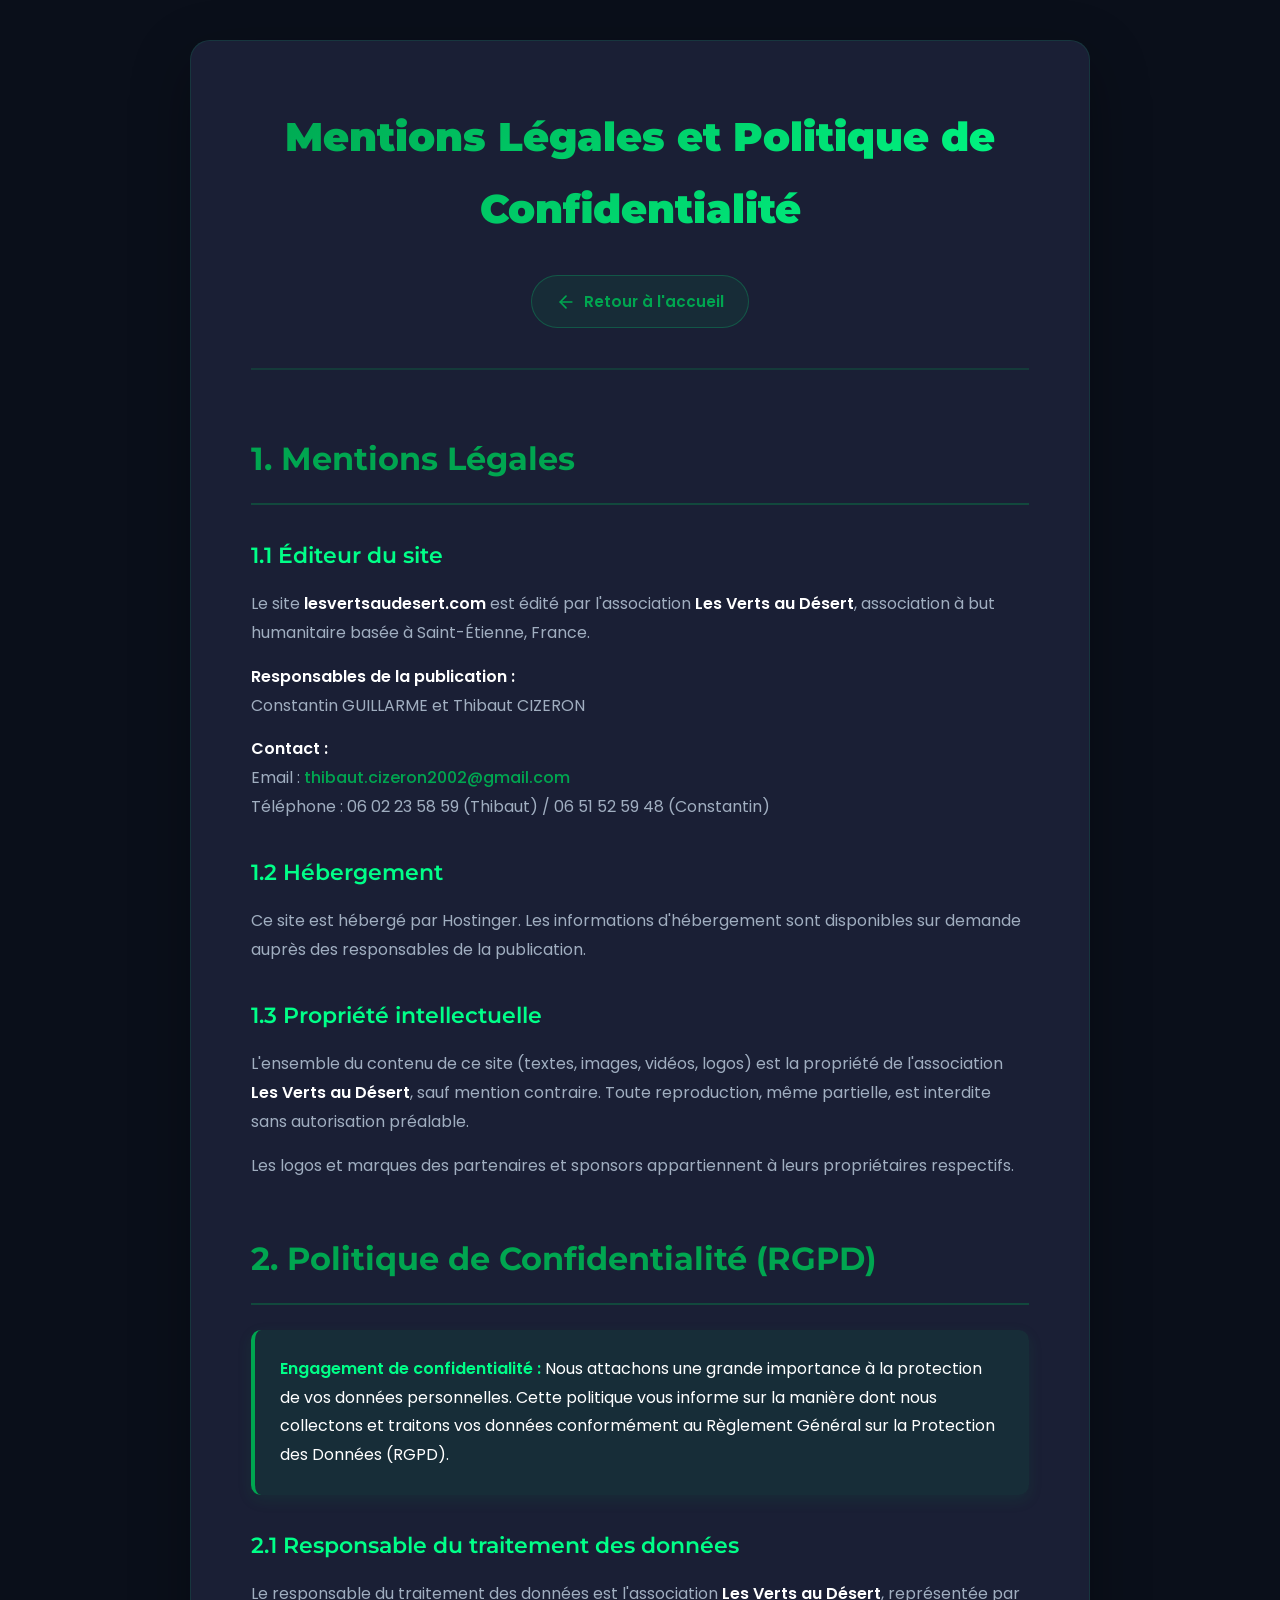
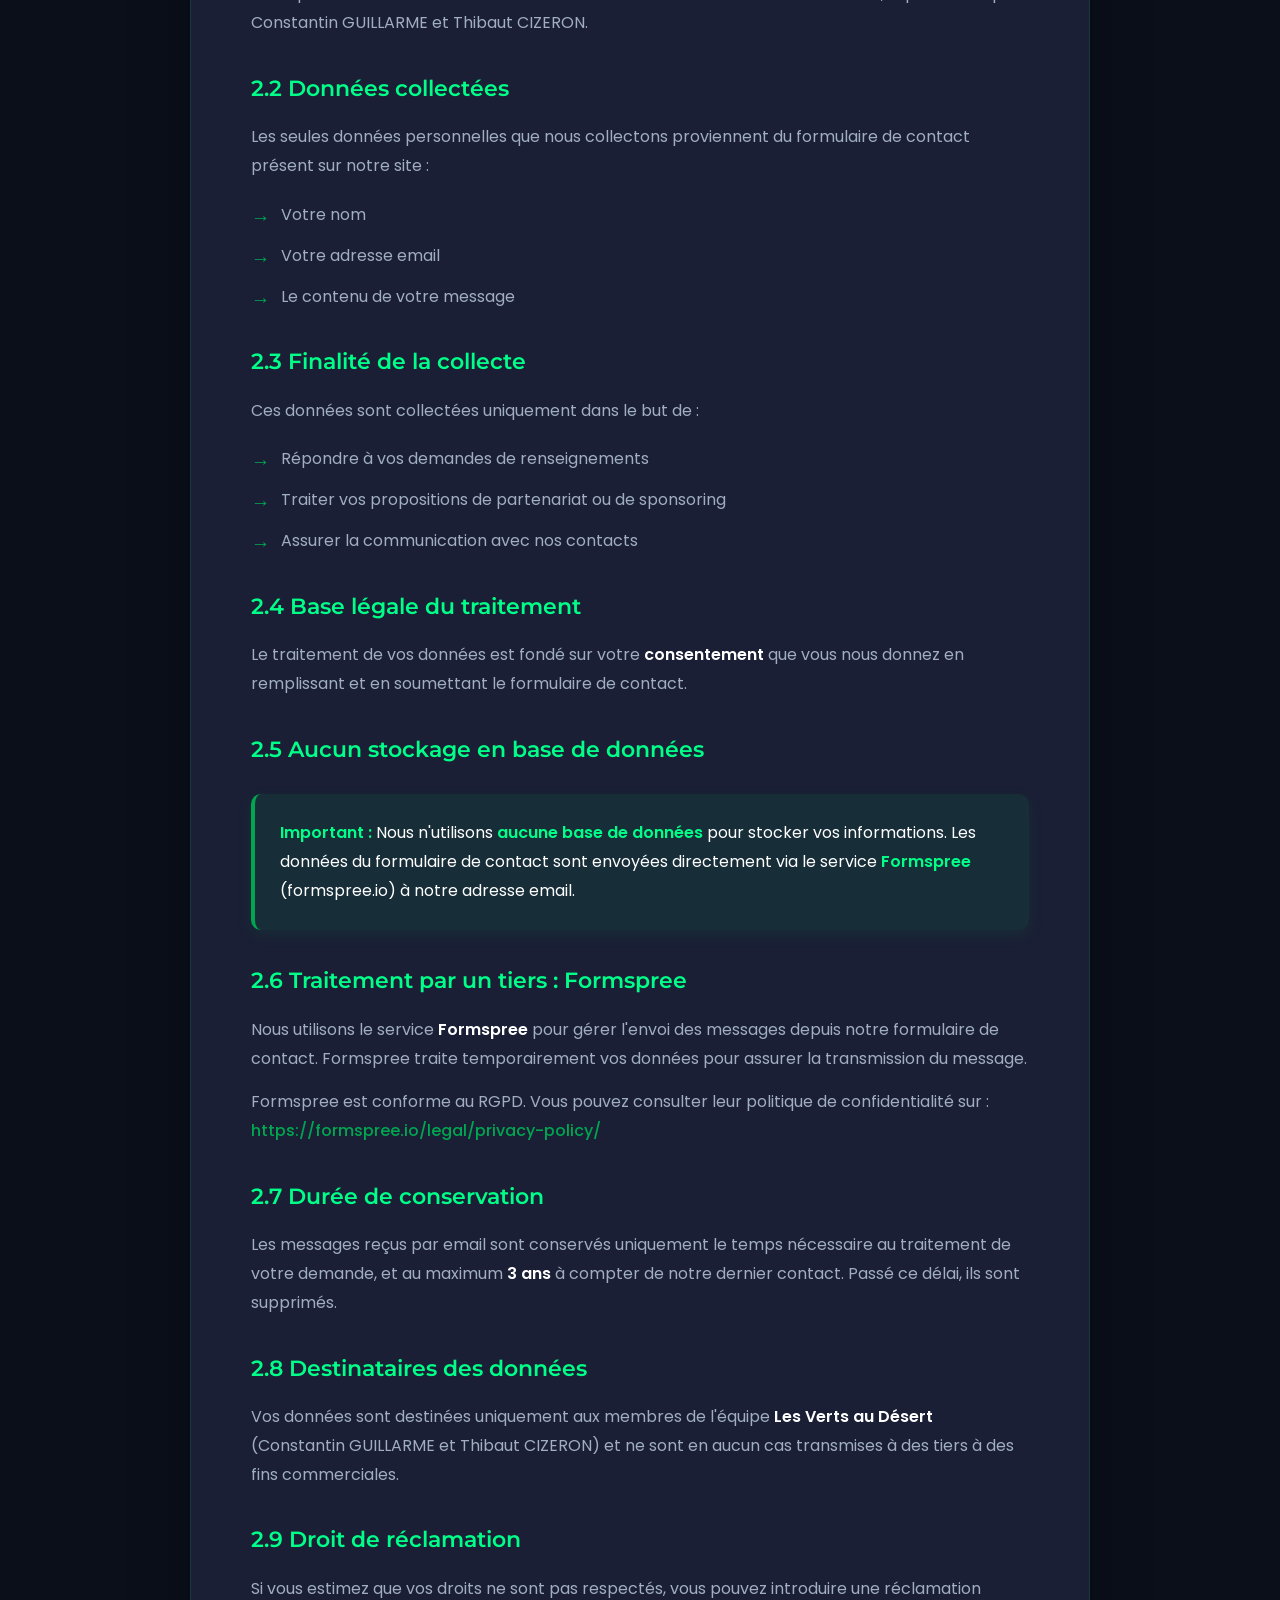
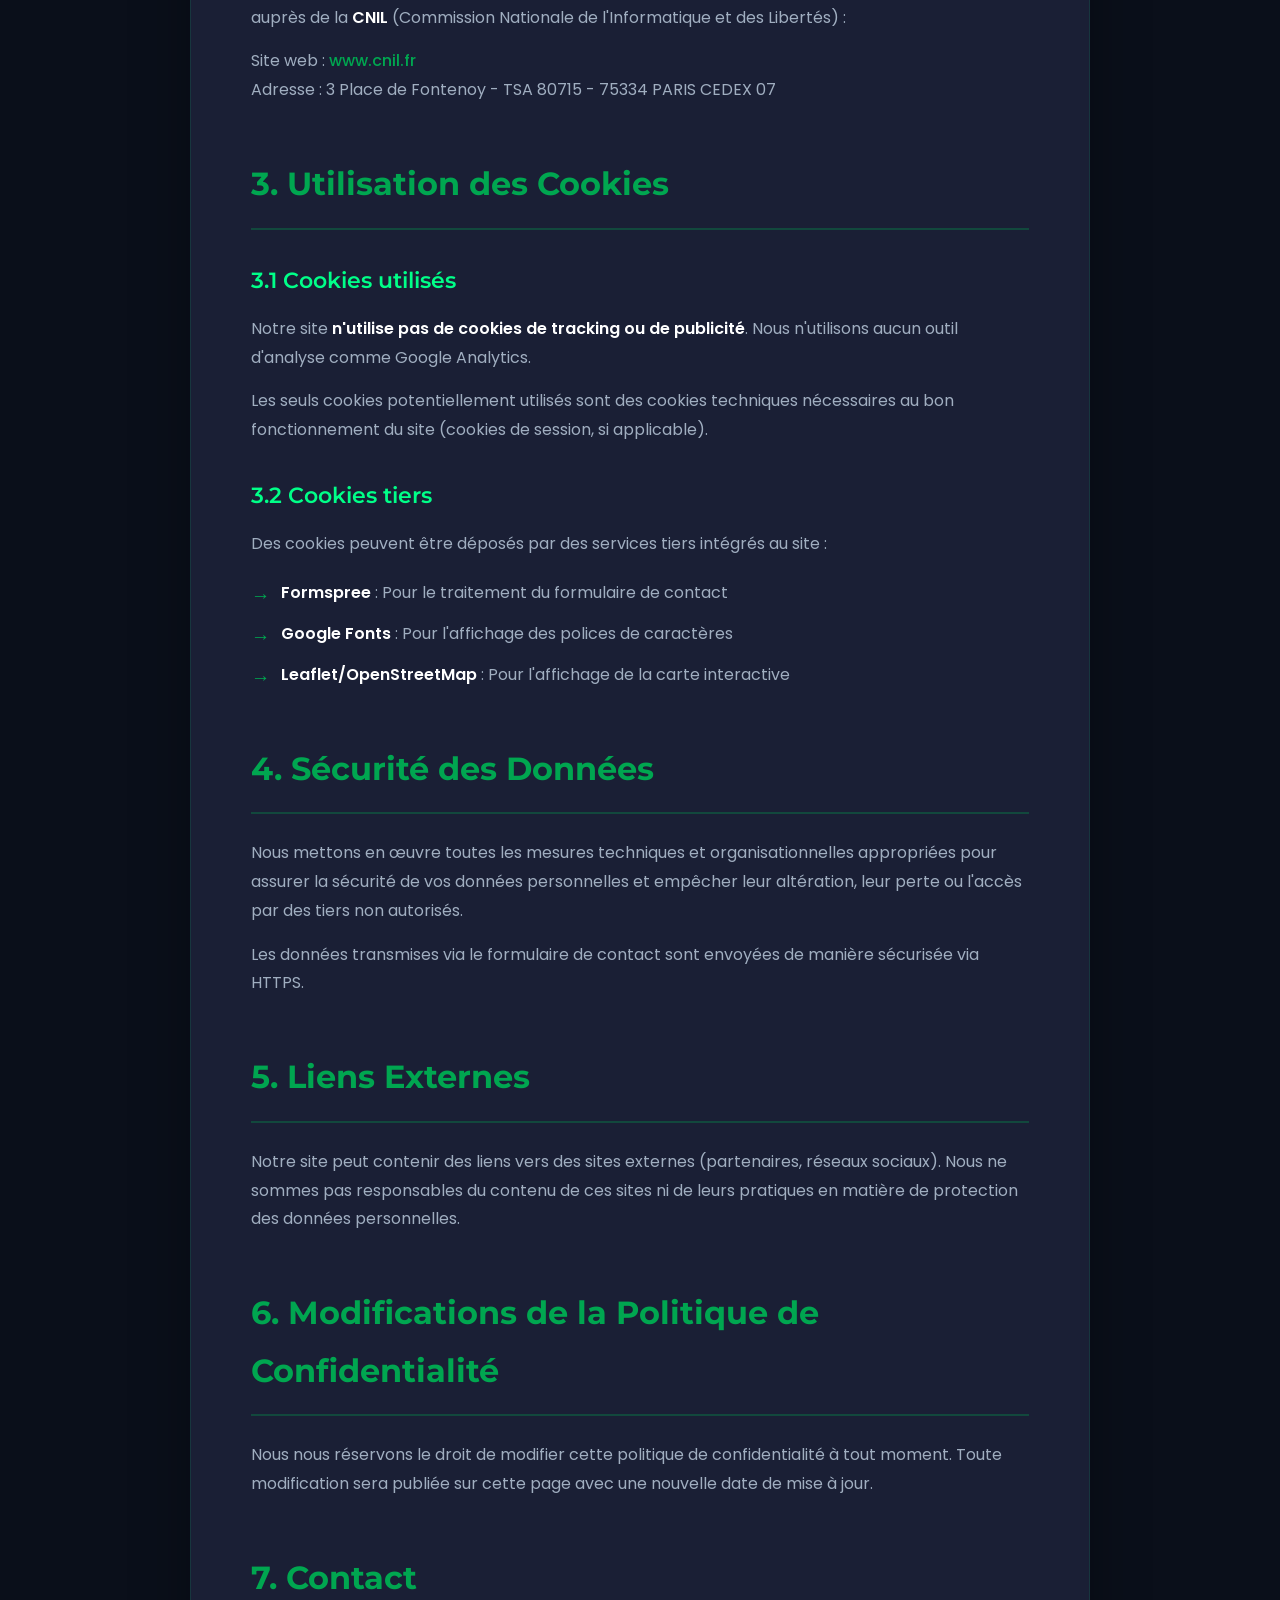
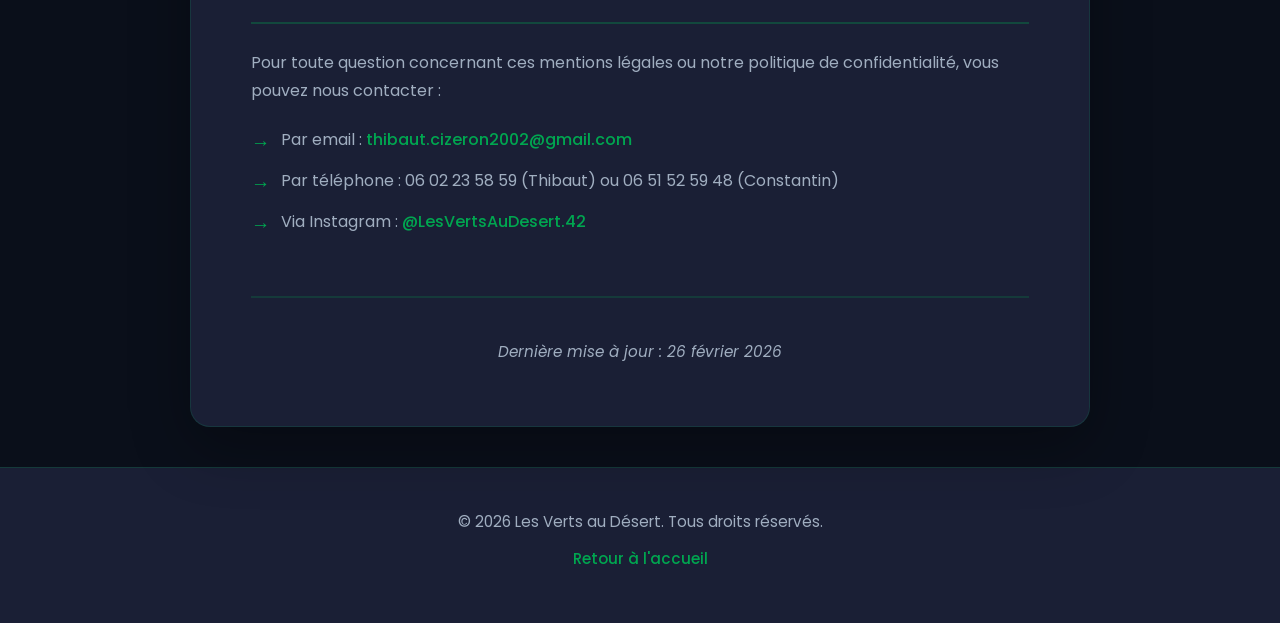
<file: mentions-legales.html>
<!DOCTYPE html>
<html lang="fr">
<head>
    <meta charset="UTF-8">
    <meta name="viewport" content="width=device-width, initial-scale=1.0">

    <!-- SEO Meta Tags -->
    <title>Mentions Légales et Politique de Confidentialité - Les Verts au Désert</title>
    <meta name="description" content="Mentions légales, politique de confidentialité et informations RGPD du site Les Verts au Désert - 4L Trophy 2027.">
    <meta name="robots" content="index, follow">
    <link rel="canonical" href="https://www.lesvertsaudesert.com/mentions-legales.html">

    <!-- Open Graph -->
    <meta property="og:type" content="website">
    <meta property="og:url" content="https://www.lesvertsaudesert.com/mentions-legales.html">
    <meta property="og:title" content="Mentions Légales - Les Verts au Désert">
    <meta property="og:description" content="Mentions légales, politique de confidentialité et informations RGPD du site Les Verts au Désert - 4L Trophy 2027.">
    <meta property="og:site_name" content="Les Verts au Désert">
    <meta property="og:locale" content="fr_FR">

    <!-- Favicon -->
    <link rel="icon" type="image/x-icon" href="favicon.ico">
    <link rel="icon" type="image/png" sizes="32x32" href="images/favicon-32x32.png">
    <link rel="icon" type="image/png" sizes="16x16" href="images/favicon-16x16.png">
    <link rel="apple-touch-icon" sizes="180x180" href="images/apple-touch-icon.png">
    <link rel="manifest" href="site.webmanifest">

    <!-- Fonts -->
    <link rel="preconnect" href="https://fonts.googleapis.com">
    <link rel="preconnect" href="https://fonts.gstatic.com" crossorigin>
    <link href="https://fonts.googleapis.com/css2?family=Montserrat:wght@300;400;600;700;900&family=Poppins:wght@300;400;600;700&display=swap" rel="stylesheet">

    <!-- Stylesheets -->
    <link rel="stylesheet" href="css/legal.css">
</head>
<body>
    <div class="legal-page">
        <div class="legal-container">
            <div class="legal-header">
                <h1>Mentions Légales et Politique de Confidentialité</h1>
                <a href="index.html" class="back-link">
                    <svg width="20" height="20" viewBox="0 0 24 24" fill="none" stroke="currentColor" stroke-width="2" stroke-linecap="round" stroke-linejoin="round">
                        <line x1="19" y1="12" x2="5" y2="12"></line>
                        <polyline points="12 19 5 12 12 5"></polyline>
                    </svg>
                    Retour à l'accueil
                </a>
            </div>

            <!-- MENTIONS LÉGALES -->
            <div class="legal-section">
                <h2>1. Mentions Légales</h2>

                <h3>1.1 Éditeur du site</h3>
                <p>
                    Le site <strong>lesvertsaudesert.com</strong> est édité par l'association <strong>Les Verts au Désert</strong>,
                    association à but humanitaire basée à Saint-Étienne, France.
                </p>
                <p>
                    <strong>Responsables de la publication :</strong><br>
                    Constantin GUILLARME et Thibaut CIZERON
                </p>
                <p>
                    <strong>Contact :</strong><br>
                    Email : <a href="mailto:thibaut.cizeron2002@gmail.com">thibaut.cizeron2002@gmail.com</a><br>
                    Téléphone : 06 02 23 58 59 (Thibaut) / 06 51 52 59 48 (Constantin)
                </p>

                <h3>1.2 Hébergement</h3>
                <p>
                    Ce site est hébergé par Hostinger. Les informations d'hébergement sont disponibles
                    sur demande auprès des responsables de la publication.
                </p>

                <h3>1.3 Propriété intellectuelle</h3>
                <p>
                    L'ensemble du contenu de ce site (textes, images, vidéos, logos) est la propriété de l'association
                    <strong>Les Verts au Désert</strong>, sauf mention contraire. Toute reproduction, même partielle,
                    est interdite sans autorisation préalable.
                </p>
                <p>
                    Les logos et marques des partenaires et sponsors appartiennent à leurs propriétaires respectifs.
                </p>
            </div>

            <!-- POLITIQUE DE CONFIDENTIALITÉ -->
            <div class="legal-section">
                <h2>2. Politique de Confidentialité (RGPD)</h2>

                <div class="highlight-box">
                    <p><strong>Engagement de confidentialité :</strong> Nous attachons une grande importance à la protection
                    de vos données personnelles. Cette politique vous informe sur la manière dont nous collectons et traitons
                    vos données conformément au Règlement Général sur la Protection des Données (RGPD).</p>
                </div>

                <h3>2.1 Responsable du traitement des données</h3>
                <p>
                    Le responsable du traitement des données est l'association <strong>Les Verts au Désert</strong>,
                    représentée par Constantin GUILLARME et Thibaut CIZERON.
                </p>

                <h3>2.2 Données collectées</h3>
                <p>Les seules données personnelles que nous collectons proviennent du formulaire de contact présent sur notre site :</p>
                <ul>
                    <li>Votre nom</li>
                    <li>Votre adresse email</li>
                    <li>Le contenu de votre message</li>
                </ul>

                <h3>2.3 Finalité de la collecte</h3>
                <p>Ces données sont collectées uniquement dans le but de :</p>
                <ul>
                    <li>Répondre à vos demandes de renseignements</li>
                    <li>Traiter vos propositions de partenariat ou de sponsoring</li>
                    <li>Assurer la communication avec nos contacts</li>
                </ul>

                <h3>2.4 Base légale du traitement</h3>
                <p>
                    Le traitement de vos données est fondé sur votre <strong>consentement</strong> que vous nous donnez
                    en remplissant et en soumettant le formulaire de contact.
                </p>

                <h3>2.5 Aucun stockage en base de données</h3>
                <div class="highlight-box">
                    <p><strong>Important :</strong> Nous n'utilisons <strong>aucune base de données</strong> pour stocker vos informations.
                    Les données du formulaire de contact sont envoyées directement via le service <strong>Formspree</strong>
                    (formspree.io) à notre adresse email.</p>
                </div>

                <h3>2.6 Traitement par un tiers : Formspree</h3>
                <p>
                    Nous utilisons le service <strong>Formspree</strong> pour gérer l'envoi des messages depuis notre formulaire de contact.
                    Formspree traite temporairement vos données pour assurer la transmission du message.
                </p>
                <p>
                    Formspree est conforme au RGPD. Vous pouvez consulter leur politique de confidentialité sur :
                    <a href="https://formspree.io/legal/privacy-policy/" target="_blank" rel="noopener">https://formspree.io/legal/privacy-policy/</a>
                </p>

                <h3>2.7 Durée de conservation</h3>
                <p>
                    Les messages reçus par email sont conservés uniquement le temps nécessaire au traitement de votre demande,
                    et au maximum <strong>3 ans</strong> à compter de notre dernier contact. Passé ce délai, ils sont supprimés.
                </p>

                <h3>2.8 Destinataires des données</h3>
                <p>
                    Vos données sont destinées uniquement aux membres de l'équipe <strong>Les Verts au Désert</strong>
                    (Constantin GUILLARME et Thibaut CIZERON) et ne sont en aucun cas transmises à des tiers à des fins commerciales.
                </p>

                <h3>2.9 Droit de réclamation</h3>
                <p>
                    Si vous estimez que vos droits ne sont pas respectés, vous pouvez introduire une réclamation auprès de la
                    <strong>CNIL</strong> (Commission Nationale de l'Informatique et des Libertés) :
                </p>
                <p>
                    Site web : <a href="https://www.cnil.fr" target="_blank" rel="noopener">www.cnil.fr</a><br>
                    Adresse : 3 Place de Fontenoy - TSA 80715 - 75334 PARIS CEDEX 07
                </p>
            </div>

            <!-- COOKIES -->
            <div class="legal-section">
                <h2>3. Utilisation des Cookies</h2>

                <h3>3.1 Cookies utilisés</h3>
                <p>
                    Notre site <strong>n'utilise pas de cookies de tracking ou de publicité</strong>.
                    Nous n'utilisons aucun outil d'analyse comme Google Analytics.
                </p>
                <p>
                    Les seuls cookies potentiellement utilisés sont des cookies techniques nécessaires au bon fonctionnement
                    du site (cookies de session, si applicable).
                </p>

                <h3>3.2 Cookies tiers</h3>
                <p>
                    Des cookies peuvent être déposés par des services tiers intégrés au site :
                </p>
                <ul>
                    <li><strong>Formspree</strong> : Pour le traitement du formulaire de contact</li>
                    <li><strong>Google Fonts</strong> : Pour l'affichage des polices de caractères</li>
                    <li><strong>Leaflet/OpenStreetMap</strong> : Pour l'affichage de la carte interactive</li>
                </ul>
            </div>

            <!-- SÉCURITÉ -->
            <div class="legal-section">
                <h2>4. Sécurité des Données</h2>
                <p>
                    Nous mettons en œuvre toutes les mesures techniques et organisationnelles appropriées pour assurer
                    la sécurité de vos données personnelles et empêcher leur altération, leur perte ou l'accès par des tiers non autorisés.
                </p>
                <p>
                    Les données transmises via le formulaire de contact sont envoyées de manière sécurisée via HTTPS.
                </p>
            </div>

            <!-- LIENS EXTERNES -->
            <div class="legal-section">
                <h2>5. Liens Externes</h2>
                <p>
                    Notre site peut contenir des liens vers des sites externes (partenaires, réseaux sociaux).
                    Nous ne sommes pas responsables du contenu de ces sites ni de leurs pratiques en matière de
                    protection des données personnelles.
                </p>
            </div>

            <!-- MODIFICATIONS -->
            <div class="legal-section">
                <h2>6. Modifications de la Politique de Confidentialité</h2>
                <p>
                    Nous nous réservons le droit de modifier cette politique de confidentialité à tout moment.
                    Toute modification sera publiée sur cette page avec une nouvelle date de mise à jour.
                </p>
            </div>

            <!-- CONTACT -->
            <div class="legal-section">
                <h2>7. Contact</h2>
                <p>
                    Pour toute question concernant ces mentions légales ou notre politique de confidentialité,
                    vous pouvez nous contacter :
                </p>
                <ul>
                    <li>Par email : <a href="mailto:thibaut.cizeron2002@gmail.com">thibaut.cizeron2002@gmail.com</a></li>
                    <li>Par téléphone : 06 02 23 58 59 (Thibaut) ou 06 51 52 59 48 (Constantin)</li>
                    <li>Via Instagram : <a href="https://www.instagram.com/LesVertsAuDesert.42" target="_blank" rel="noopener">@LesVertsAuDesert.42</a></li>
                </ul>
            </div>

            <div class="last-update">
                <p>Dernière mise à jour : 26 février 2026</p>
            </div>
        </div>
    </div>

    <!-- Footer simple -->
    <footer class="simple-footer">
        <div class="container">
            <p>&copy; 2026 Les Verts au Désert. Tous droits réservés.</p>
            <p>
                <a href="index.html">Retour à l'accueil</a>
            </p>
        </div>
    </footer>

    <!-- Scripts -->
    <script src="js/legal.js"></script>
</body>
</html>
</file>
<file: css/legal.css>
/* ===== RESET & BASE ===== */
* {
    margin: 0;
    padding: 0;
    box-sizing: border-box;
}

:root {
    /* Couleurs stéphanoises (vert ASSE) */
    --vert-stephanois: #00a650;
    --vert-clair: #00ff88;
    --vert-fonce: #006633;
    --desert-sand: #f4a460;
    --desert-orange: #ff8c42;

    /* Couleurs modernes */
    --dark-bg: #0a0f1a;
    --dark-card: #1a1f35;
    --dark-lighter: #252b45;
    --text-primary: #ffffff;
    --text-secondary: #a0aec0;

    /* Typographie */
    --font-heading: 'Montserrat', sans-serif;
    --font-body: 'Poppins', sans-serif;
}

html {
    scroll-behavior: smooth;
}

body {
    font-family: var(--font-body);
    background: var(--dark-bg);
    color: var(--text-primary);
    line-height: 1.8;
    overflow-x: hidden;
}

/* ===== PAGE MENTIONS LÉGALES ===== */
.legal-page {
    min-height: 100vh;
    padding: 40px 20px;
    background: var(--dark-bg);
}

.legal-container {
    max-width: 900px;
    margin: 0 auto;
    background: var(--dark-card);
    border-radius: 20px;
    padding: 60px;
    box-shadow: 0 20px 60px rgba(0, 0, 0, 0.3);
    border: 1px solid rgba(0, 255, 136, 0.1);
}

/* ===== HEADER ===== */
.legal-header {
    text-align: center;
    margin-bottom: 60px;
    padding-bottom: 40px;
    border-bottom: 2px solid rgba(0, 166, 80, 0.2);
}

.legal-header h1 {
    font-family: var(--font-heading);
    font-size: 2.5rem;
    font-weight: 900;
    margin-bottom: 30px;
    background: linear-gradient(135deg, var(--vert-stephanois), var(--vert-clair));
    -webkit-background-clip: text;
    -webkit-text-fill-color: transparent;
    background-clip: text;
}

.back-link {
    display: inline-flex;
    align-items: center;
    gap: 8px;
    padding: 12px 24px;
    background: rgba(0, 166, 80, 0.1);
    color: var(--vert-stephanois);
    text-decoration: none;
    border-radius: 50px;
    font-weight: 600;
    font-size: 0.95rem;
    transition: all 0.3s ease;
    border: 1px solid rgba(0, 255, 136, 0.2);
}

.back-link:hover {
    background: var(--vert-stephanois);
    color: white;
    transform: translateX(-5px);
    box-shadow: 0 5px 20px rgba(0, 166, 80, 0.3);
}

.back-link svg {
    transition: transform 0.3s ease;
}

.back-link:hover svg {
    transform: translateX(-3px);
}

/* ===== SECTIONS ===== */
.legal-section {
    margin-bottom: 50px;
}

.legal-section h2 {
    font-family: var(--font-heading);
    font-size: 2rem;
    font-weight: 700;
    color: var(--vert-stephanois);
    margin-bottom: 25px;
    padding-bottom: 15px;
    border-bottom: 2px solid rgba(0, 166, 80, 0.3);
}

.legal-section h3 {
    font-family: var(--font-heading);
    font-size: 1.4rem;
    font-weight: 600;
    color: var(--vert-clair);
    margin-top: 30px;
    margin-bottom: 15px;
}

.legal-section p {
    color: var(--text-secondary);
    margin-bottom: 15px;
    font-size: 1rem;
    line-height: 1.8;
}

.legal-section ul {
    list-style: none;
    margin: 20px 0;
    padding: 0;
}

.legal-section ul li {
    color: var(--text-secondary);
    margin-bottom: 12px;
    padding-left: 30px;
    position: relative;
    line-height: 1.8;
}

.legal-section ul li::before {
    content: "→";
    position: absolute;
    left: 0;
    color: var(--vert-stephanois);
    font-weight: bold;
    font-size: 1.2rem;
}

.legal-section a {
    color: var(--vert-stephanois);
    text-decoration: none;
    font-weight: 500;
    transition: all 0.3s ease;
    border-bottom: 1px solid transparent;
}

.legal-section a:hover {
    color: var(--vert-clair);
    border-bottom-color: var(--vert-clair);
}

.legal-section strong {
    color: var(--text-primary);
    font-weight: 600;
}

/* ===== HIGHLIGHT BOX ===== */
.highlight-box {
    background: rgba(0, 166, 80, 0.1);
    border-left: 4px solid var(--vert-stephanois);
    padding: 25px;
    margin: 25px 0;
    border-radius: 10px;
    box-shadow: 0 5px 15px rgba(0, 166, 80, 0.1);
}

.highlight-box p {
    color: var(--text-primary);
    margin-bottom: 0;
}

.highlight-box strong {
    color: var(--vert-clair);
}

/* ===== DERNIÈRE MISE À JOUR ===== */
.last-update {
    text-align: center;
    margin-top: 60px;
    padding-top: 40px;
    border-top: 2px solid rgba(0, 166, 80, 0.2);
}

.last-update p {
    color: var(--text-secondary);
    font-style: italic;
    font-size: 0.95rem;
}

/* ===== FOOTER SIMPLE ===== */
.simple-footer {
    background: var(--dark-card);
    padding: 40px 20px;
    text-align: center;
    border-top: 1px solid rgba(0, 166, 80, 0.2);
}

.simple-footer .container {
    max-width: 900px;
    margin: 0 auto;
}

.simple-footer p {
    color: var(--text-secondary);
    margin-bottom: 10px;
    font-size: 0.95rem;
}

.simple-footer a {
    color: var(--vert-stephanois);
    text-decoration: none;
    font-weight: 500;
    transition: all 0.3s ease;
}

.simple-footer a:hover {
    color: var(--vert-clair);
}

/* ===== RESPONSIVE ===== */
@media (max-width: 768px) {
    .legal-container {
        padding: 40px 30px;
        border-radius: 15px;
    }

    .legal-header h1 {
        font-size: 2rem;
    }

    .legal-section h2 {
        font-size: 1.6rem;
    }

    .legal-section h3 {
        font-size: 1.2rem;
    }

    .legal-section p,
    .legal-section ul li {
        font-size: 0.95rem;
    }

    .back-link {
        font-size: 0.9rem;
        padding: 10px 20px;
    }
}

@media (max-width: 480px) {
    .legal-page {
        padding: 20px 10px;
    }

    .legal-container {
        padding: 30px 20px;
    }

    .legal-header h1 {
        font-size: 1.6rem;
    }

    .legal-section h2 {
        font-size: 1.4rem;
    }

    .legal-section h3 {
        font-size: 1.1rem;
    }

    .highlight-box {
        padding: 20px;
    }
}
</file>
